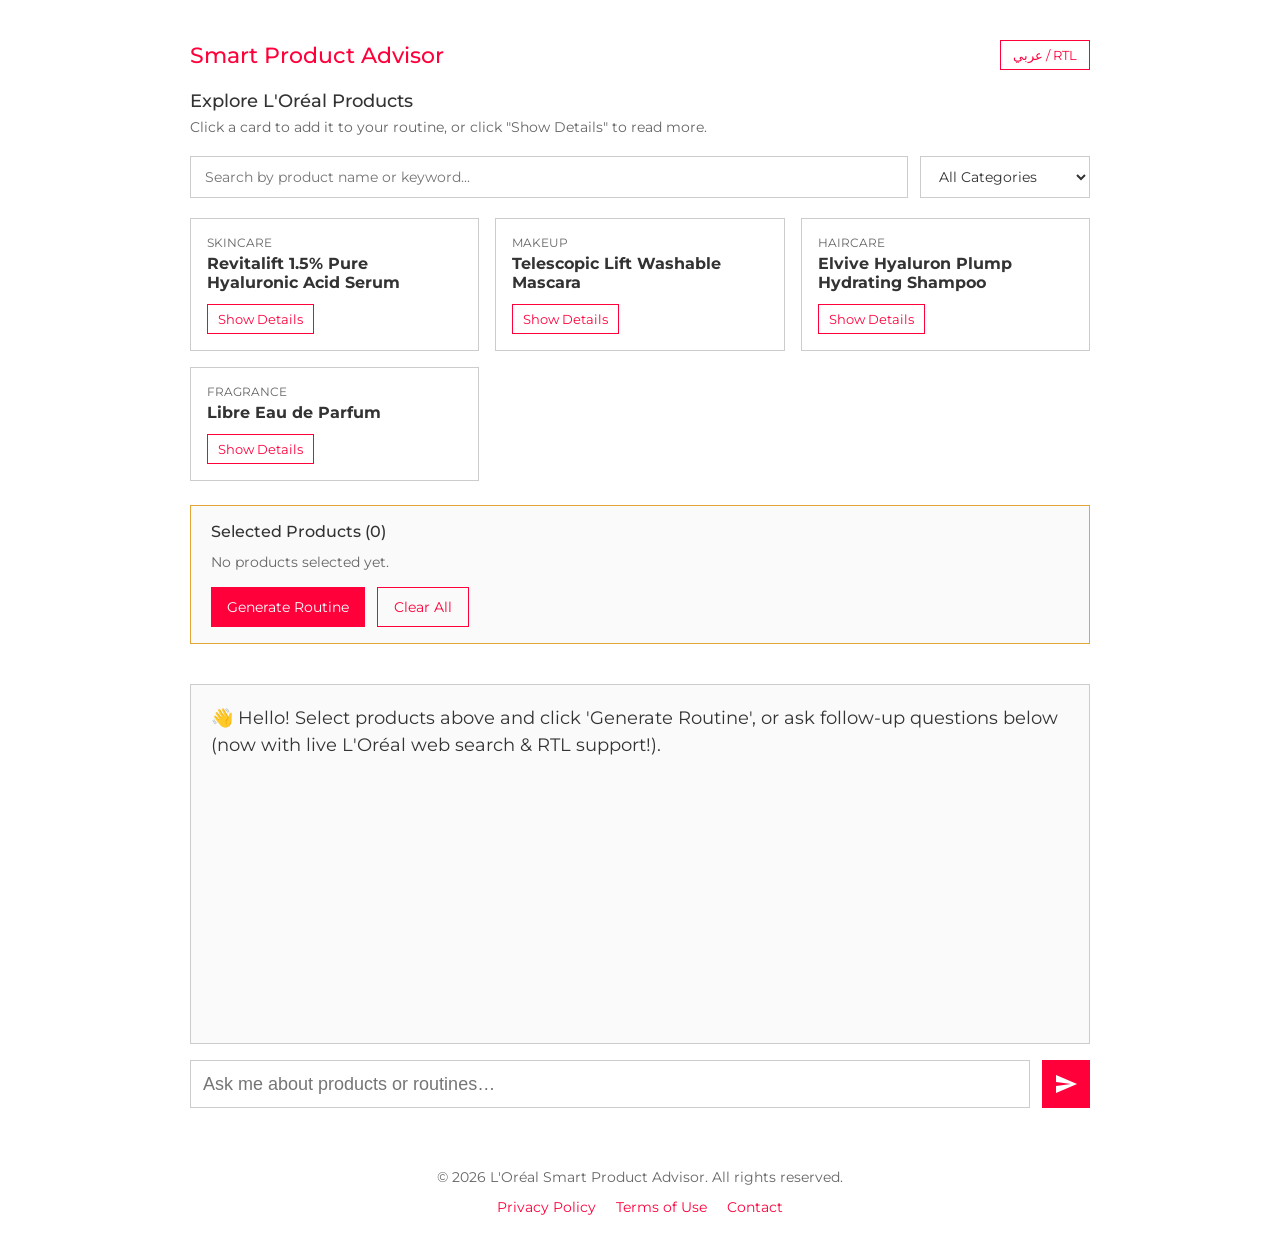
<file: index.html>
<!DOCTYPE html>
<html lang="en" dir="ltr" id="htmlRoot">
  <head>
    <meta charset="UTF-8" />
    <meta name="viewport" content="width=device-width, initial-scale=1.0" />
    <title>L'Oréal Smart Product Advisor</title>
    <link
      href="https://fonts.googleapis.com/icon?family=Material+Icons"
      rel="stylesheet"
    />
    <link
      href="https://fonts.googleapis.com/css2?family=Montserrat:wght@300;500;700&display=swap"
      rel="stylesheet"
    />
    <link rel="stylesheet" href="style.css" />
  </head>

  <body>
    <div class="page-wrapper">
      <!------- Header / Branding & RTL Toggle ------->
      <header class="site-header">
        <div class="header-top">
          <h1 class="site-title">Smart Product Advisor</h1>
          <button
            type="button"
            id="rtlToggleBtn"
            class="rtl-toggle-btn"
            aria-label="Toggle Right-to-Left Mode"
          >
            عربي / RTL
          </button>
        </div>
      </header>

      <!------- Main Content Area ------->
      <main>
        <!------- Product Grid & Selection ------->
        <section class="products-section">
          <h2>Explore L'Oréal Products</h2>
          <p class="subtitle">
            Click a card to add it to your routine, or click "Show Details" to read more.
          </p>

          <!-- Search and Category Filter Controls -->
          <div class="filter-controls">
            <label for="productSearchInput" class="visually-hidden">Search products</label>
            <input
              type="text"
              id="productSearchInput"
              class="search-input"
              placeholder="Search by product name or keyword..."
              autocomplete="off"
            />

            <label for="categoryFilter" class="visually-hidden">Filter by category</label>
            <select id="categoryFilter" class="category-select">
              <option value="All">All Categories</option>
              <option value="Skincare">Skincare</option>
              <option value="Makeup">Makeup</option>
              <option value="Haircare">Haircare</option>
              <option value="Fragrance">Fragrance</option>
            </select>
          </div>

          <!-- Product cards will be injected here via JavaScript -->
          <div id="productGrid" class="product-grid"></div>

          <!-- Selected Products List -->
          <div class="selected-box">
            <h3>Selected Products (<span id="selectedCount">0</span>)</h3>
            <ul id="selectedList" class="selected-list">
              <li class="empty-msg">No products selected yet.</li>
            </ul>

            <!-- Action buttons for selected products -->
            <div id="selectedActions" class="selected-actions hidden">
              <button type="button" id="generateRoutineBtn" class="generate-btn">
                Generate Routine
              </button>
              <button type="button" id="clearAllBtn" class="clear-btn">
                Clear All
              </button>
            </div>
          </div>
        </section>

        <!------- Chat Area ------->
        <section class="chatbox">
          <div id="chatWindow" class="chat-window">
            <!-- messages will be appended here via JS -->
          </div>

          <form id="chatForm" class="chat-form">
            <label for="userInput" class="visually-hidden">Message</label>
            <input
              id="userInput"
              name="userInput"
              type="text"
              placeholder="Ask me about products or routines…"
              autocomplete="off"
              required
            />
            <button type="submit" id="sendBtn">
              <span class="material-icons">send</span>
              <span class="visually-hidden">Send</span>
            </button>
          </form>
        </section>
      </main>

      <!------- Footer Links ------->
      <footer class="site-footer">
        <p>&copy; 2026 L'Oréal Smart Product Advisor. All rights reserved.</p>
        <nav>
          <a href="#">Privacy Policy</a>
          <a href="#">Terms of Use</a>
          <a href="#">Contact</a>
        </nav>
      </footer>
    </div>

    <script src="script.js"></script>
  </body>
</html>
</file>
<file: style.css>
/* —— basic reset —— */
* {
  box-sizing: border-box;
  margin: 0;
  padding: 0;
}

/* —— body + fonts —— */
body {
  font-family: "Montserrat", Arial, Helvetica, sans-serif;
  color: #333;
  display: flex;
  justify-content: center;
}

.page-wrapper {
  width: 90%;
  max-width: 900px;
}

/* —— Header & RTL Toggle —— */
.site-header {
  padding-top: 40px;
  margin-bottom: 20px;
}

.header-top {
  display: flex;
  justify-content: space-between;
  align-items: center;
  gap: 12px;
}

.site-title {
  font-size: 22px;
  font-weight: 500;
  color: #ff003b;
}

.rtl-toggle-btn {
  background: transparent;
  border: 1px solid #ff003b;
  color: #ff003b;
  padding: 6px 12px;
  font-size: 13px;
  cursor: pointer;
  font-family: inherit;
  transition: all 0.2s;
}

.rtl-toggle-btn:hover {
  background: #ff003b;
  color: #fff;
}

/* —— Search & Category Filter Bar —— */
.filter-controls {
  display: flex;
  flex-wrap: wrap;
  gap: 12px;
  margin-bottom: 20px;
}

.search-input {
  flex: 1;
  min-width: 220px;
  padding: 10px 14px;
  border: 1px solid #ccc;
  font-size: 14px;
  font-family: inherit;
  transition: border-color 0.2s;
}

.search-input:focus {
  outline: none;
  border-color: #ff003b;
  box-shadow: 0 0 0 1px #e3a535;
}

.category-select {
  padding: 10px 14px;
  border: 1px solid #ccc;
  background: #fff;
  font-size: 14px;
  font-family: inherit;
  color: #333;
  cursor: pointer;
  min-width: 170px;
}

.category-select:focus {
  outline: none;
  border-color: #ff003b;
}

.no-results {
  grid-column: 1 / -1;
  padding: 20px;
  text-align: center;
  border: 1px dashed #ccc;
  color: #666;
  font-size: 14px;
  background: #fafafa;
}

/* —— Product Grid & Cards —— */
.products-section {
  margin-top: 10px;
}

.products-section h2 {
  font-size: 18px;
  font-weight: 500;
  margin-bottom: 6px;
}

.subtitle {
  font-size: 14px;
  color: #666;
  margin-bottom: 20px;
}

.product-grid {
  display: grid;
  grid-template-columns: repeat(auto-fit, minmax(240px, 1fr));
  gap: 16px;
  margin-bottom: 24px;
}

.product-card {
  border: 1px solid #ccc;
  padding: 16px;
  background: #fff;
  cursor: pointer;
  transition: all 0.2s ease;
  display: flex;
  flex-direction: column;
  justify-content: space-between;
}

.product-card:hover {
  border-color: #ff003b;
}

.product-card.selected {
  border: 2px solid #ff003b;
  background: #fff8f9;
  box-shadow: 0 0 0 1px #e3a535;
}

.product-category {
  font-size: 12px;
  text-transform: uppercase;
  color: #666;
  margin-bottom: 4px;
}

.product-name {
  font-size: 16px;
  font-weight: 700;
  margin-bottom: 12px;
}

.details-btn {
  align-self: flex-start;
  background: transparent;
  border: 1px solid #ff003b;
  color: #ff003b;
  padding: 6px 10px;
  font-size: 13px;
  font-family: inherit;
  cursor: pointer;
  transition: all 0.2s;
}

.details-btn:hover {
  background: #ff003b;
  color: #fff;
}

.product-description {
  margin-top: 12px;
  padding-top: 10px;
  border-top: 1px solid #ddd;
  font-size: 14px;
  line-height: 1.4;
  color: #333;
}

.hidden {
  display: none;
}

/* —— Selected Products Box & Action Buttons —— */
.selected-box {
  border: 1px solid #e3a535;
  padding: 16px 20px;
  background: #fafafa;
  margin-bottom: 40px;
}

.selected-box h3 {
  font-size: 16px;
  font-weight: 500;
  margin-bottom: 12px;
}

.selected-list {
  list-style: none;
  display: flex;
  flex-wrap: wrap;
  gap: 10px;
}

.empty-msg {
  font-size: 14px;
  color: #666;
}

.selected-item {
  display: flex;
  align-items: center;
  gap: 8px;
  background: #fff;
  border: 1px solid #ff003b;
  padding: 6px 12px;
  font-size: 14px;
}

.remove-btn {
  background: none;
  border: none;
  color: #ff003b;
  font-weight: bold;
  cursor: pointer;
  font-size: 16px;
}

.remove-btn:hover {
  color: #e3a535;
}

.selected-actions {
  display: flex;
  gap: 12px;
  margin-top: 16px;
}

.generate-btn {
  background: #ff003b;
  color: #fff;
  border: none;
  padding: 10px 16px;
  font-size: 14px;
  font-family: inherit;
  cursor: pointer;
  transition: background 0.3s;
}

.generate-btn:hover {
  background: #e3a535;
  color: #000;
}

.clear-btn {
  background: transparent;
  color: #ff003b;
  border: 1px solid #ff003b;
  padding: 10px 16px;
  font-size: 14px;
  font-family: inherit;
  cursor: pointer;
  transition: all 0.3s;
}

.clear-btn:hover {
  background: #ff003b;
  color: #fff;
}

/* —— Chat Window —— */
.chatbox {
  margin: 40px 0;
}

.chat-window {
  height: 360px;
  border: 1px solid #ccc;
  padding: 20px;
  font-size: 18px;
  line-height: 1.5;
  overflow-y: auto;
  background: #fafafa;
  white-space: pre-line;
}

.msg {
  margin-bottom: 14px;
  line-height: 1.5;
}

.msg.user {
  color: #000;
}

.msg.ai {
  color: #666666;
}

.chat-form {
  display: flex;
  gap: 12px;
  margin-top: 16px;
}

.chat-form input {
  flex: 1;
  padding: 12px;
  border: 1px solid #ccc;
  font-size: 18px;
}

.chat-form input:focus {
  outline: 2px solid #ff003b;
  outline-offset: 2px;
}

.chat-form button {
  font-size: 18px;
  background: #ff003b;
  color: #fff;
  border: none;
  padding: 12px;
  width: 48px;
  height: 48px;
  display: flex;
  align-items: center;
  justify-content: center;
  cursor: pointer;
  transition: background 0.3s;
}

.chat-form button .material-icons {
  font-size: 24px;
}

.chat-form button:hover {
  background: #e3a535;
  color: #000;
}

/* —— Web Search Citations —— */
.citations-box {
  margin-top: 10px;
  padding-top: 8px;
  border-top: 1px dashed #ccc;
  font-size: 13px;
}

.citations-title {
  font-weight: 700;
  color: #333;
  margin-bottom: 6px;
}

.citation-links {
  display: flex;
  flex-wrap: wrap;
  gap: 8px;
}

.citation-link {
  display: inline-block;
  background: #fff;
  border: 1px solid #e3a535;
  color: #ff003b;
  padding: 4px 10px;
  font-size: 12px;
  text-decoration: none;
  transition: all 0.2s;
}

.citation-link:hover {
  background: #ff003b;
  border-color: #ff003b;
  color: #fff;
}

/* —— Visually Hidden —— */
.visually-hidden {
  position: absolute;
  width: 1px;
  height: 1px;
  padding: 0;
  margin: -1px;
  overflow: hidden;
  clip: rect(0, 0, 0, 0);
  white-space: nowrap;
  border: 0;
}

/* —— Footer —— */
.site-footer {
  margin: 60px 0 40px;
  text-align: center;
  font-size: 14px;
  color: #666;
}

.site-footer nav {
  margin-top: 12px;
}

.site-footer a {
  margin: 0 8px;
  color: #ff003b;
  text-decoration: none;
}

.site-footer a:hover {
  color: #e3a535;
}

/* —— RTL Mode Rules —— */
html[dir="rtl"] {
  direction: rtl;
  text-align: right;
}

html[dir="rtl"] .details-btn {
  align-self: flex-end;
}

html[dir="rtl"] .selected-item {
  flex-direction: row-reverse;
}

html[dir="rtl"] .chat-form button .material-icons {
  transform: scaleX(-1);
}
</file>
